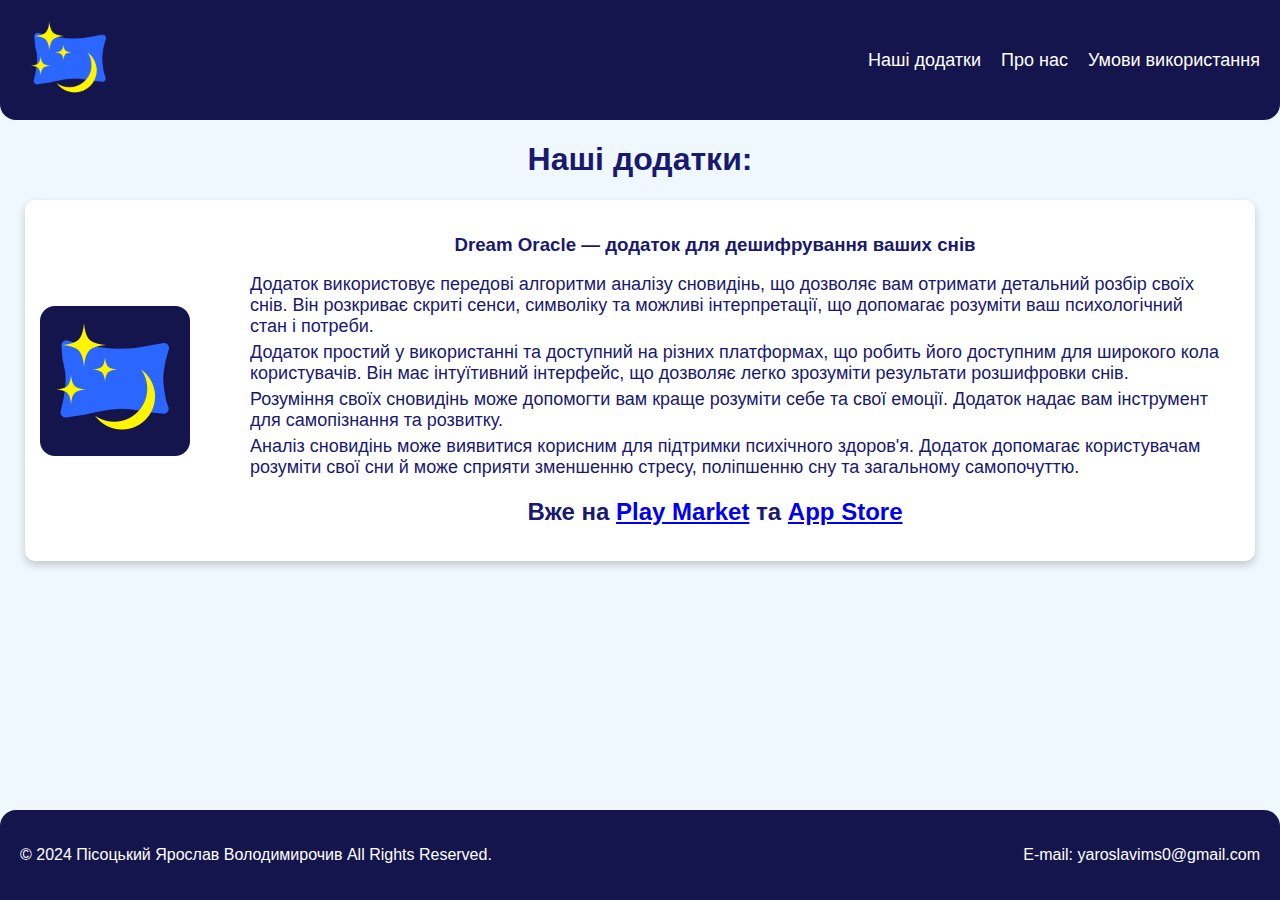
<file: index.html>
<!DOCTYPE html>
<html lang="uk">
  <head>
    <title>Dream Oracle</title>
    <link rel="stylesheet" type="text/css" href="style.css" />
    <link rel="icon" href="./assets/app_logo.png" />
    <meta
      name="facebook-domain-verification"
      content="kocvrwxkydr9ayyx5vg0ixeuf3xdaw"
    />
  </head>
  <body>
    <div class="header">
      <a href="index.html"
        ><img src="./assets/app_logo.png" alt="Logo" class="logo"
      /></a>
      <div class="management">
        <a href="index.html" class="tos-link">Наші додатки</a>
        <a href="about-us.html" class="tos-link">Про нас</a>
        <a href="terms-of-service.html" class="tos-link">Умови використання</a>
      </div>
    </div>
    <h1>Наші додатки:</h1>
    <div class="app-block">
      <img src="./assets/app_logo.png" alt="App Logo" class="app_logo" />
      <div class="app-text">
        <h3>Dream Oracle — додаток для дешифрування ваших снів</h3>
        <ul class="app_list">
          <li class="app_list_item">
            Додаток використовує передові алгоритми аналізу сновидінь, що
            дозволяє вам отримати детальний розбір своїх снів. Він розкриває
            скриті сенси, символіку та можливі інтерпретації, що допомагає
            розуміти ваш психологічний стан і потреби.
          </li>
          <li class="app_list_item">
            Додаток простий у використанні та доступний на різних платформах, що
            робить його доступним для широкого кола користувачів. Він має
            інтуїтивний інтерфейс, що дозволяє легко зрозуміти результати
            розшифровки снів.
          </li>
          <li class="app_list_item">
            Розуміння своїх сновидінь може допомогти вам краще розуміти себе та
            свої емоції. Додаток надає вам інструмент для самопізнання та
            розвитку.
          </li>
          <li class="app_list_item">
            Аналіз сновидінь може виявитися корисним для підтримки психічного
            здоров'я. Додаток допомагає користувачам розуміти свої сни й може
            сприяти зменшенню стресу, поліпшенню сну та загальному самопочуттю.
          </li>
        </ul>
        <h2>
          Вже на
          <a
            href="https://play.google.com/store/apps/details?id=com.dreamoracle"
            >Play Market</a
          >
          та
          <a href="https://apps.apple.com/us/app/dream-oracle/id6498890218"
            >App Store</a
          >
        </h2>
      </div>
    </div>

    <div class="footer">
      <p>© 2024 Пісоцький Ярослав Володимирочив All Rights Reserved.</p>
      <p>E-mail: yaroslavims0@gmail.com</p>
    </div>
  </body>
</html>
</file>
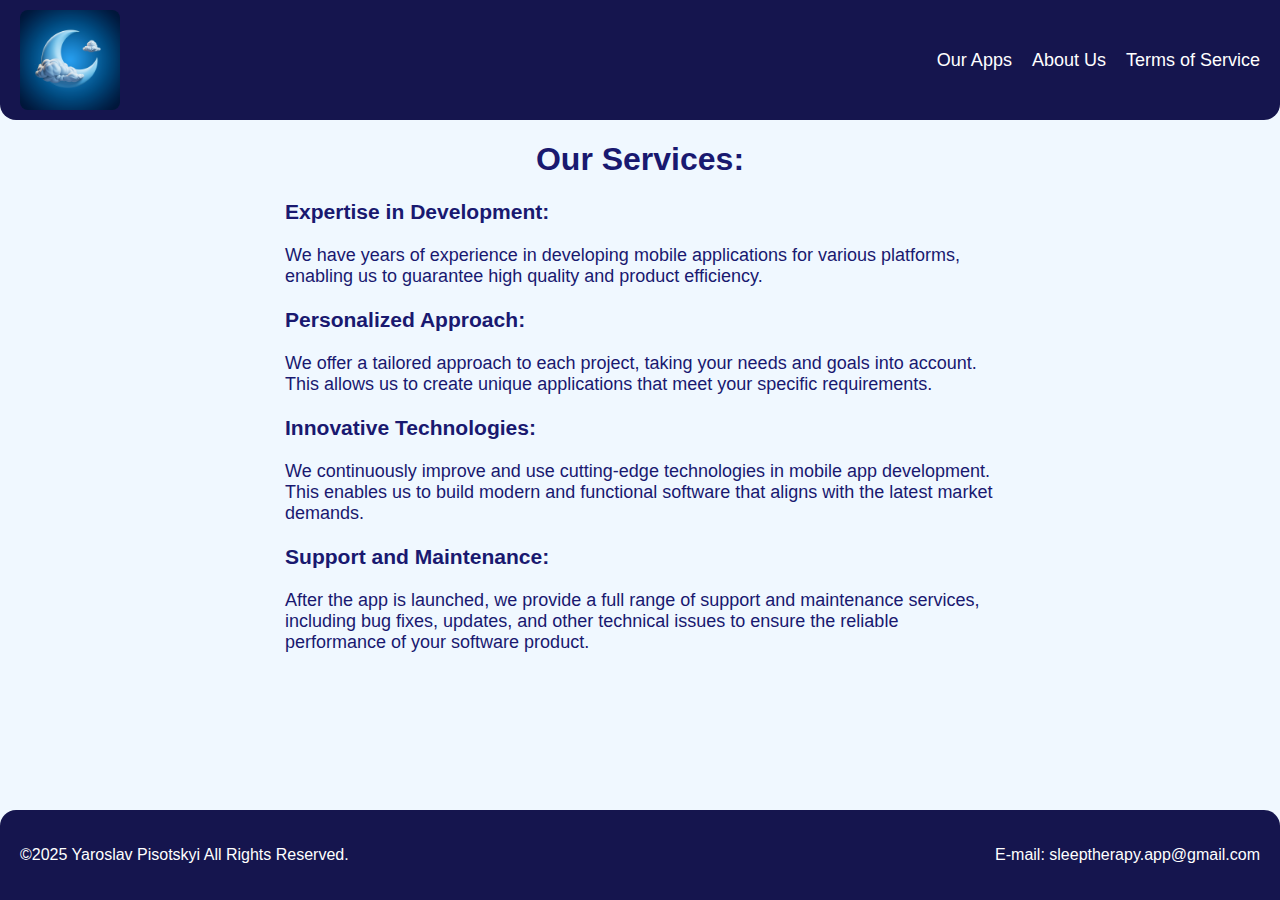
<file: about-us.html>
<!DOCTYPE html>
<html lang="uk">
  <head>
    <title>SleepTherapy</title>
    <link rel="stylesheet" type="text/css" href="style.css" />
    <link rel="icon" href="./assets/SleepTherapyLogo.png" />
  </head>
  <body>
    <div class="header">
      <a href="index.html"
        ><img src="./assets/SleepTherapyLogo.png" alt="Logo" class="logo"
      /></a>
      <div class="management">
        <a href="index.html" class="tos-link">Our Apps</a>
        <a href="about-us.html" class="tos-link">About Us</a>
        <a href="terms-of-service.html" class="tos-link">Terms of Service</a>
      </div>
    </div>

    <div class="list-block">
      <h1>Our Services:</h1>
      <ul>
        <li class="app_list_item">
          <h3>Expertise in Development:</h3>
          We have years of experience in developing mobile applications for
          various platforms, enabling us to guarantee high quality and product
          efficiency.
        </li>
        <li class="app_list_item">
          <h3>Personalized Approach:</h3>
          We offer a tailored approach to each project, taking your needs and
          goals into account. This allows us to create unique applications that
          meet your specific requirements.
        </li>
        <li class="app_list_item">
          <h3>Innovative Technologies:</h3>
          We continuously improve and use cutting-edge technologies in mobile
          app development. This enables us to build modern and functional
          software that aligns with the latest market demands.
        </li>
        <li class="app_list_item">
          <h3>Support and Maintenance:</h3>
          After the app is launched, we provide a full range of support and
          maintenance services, including bug fixes, updates, and other
          technical issues to ensure the reliable performance of your software
          product.
        </li>
      </ul>
    </div>

    <div class="footer">
      <p>©2025 Yaroslav Pisotskyi All Rights Reserved.</p>
      <p>E-mail: sleeptherapy.app@gmail.com</p>
    </div>
  </body>
</html>
</file>
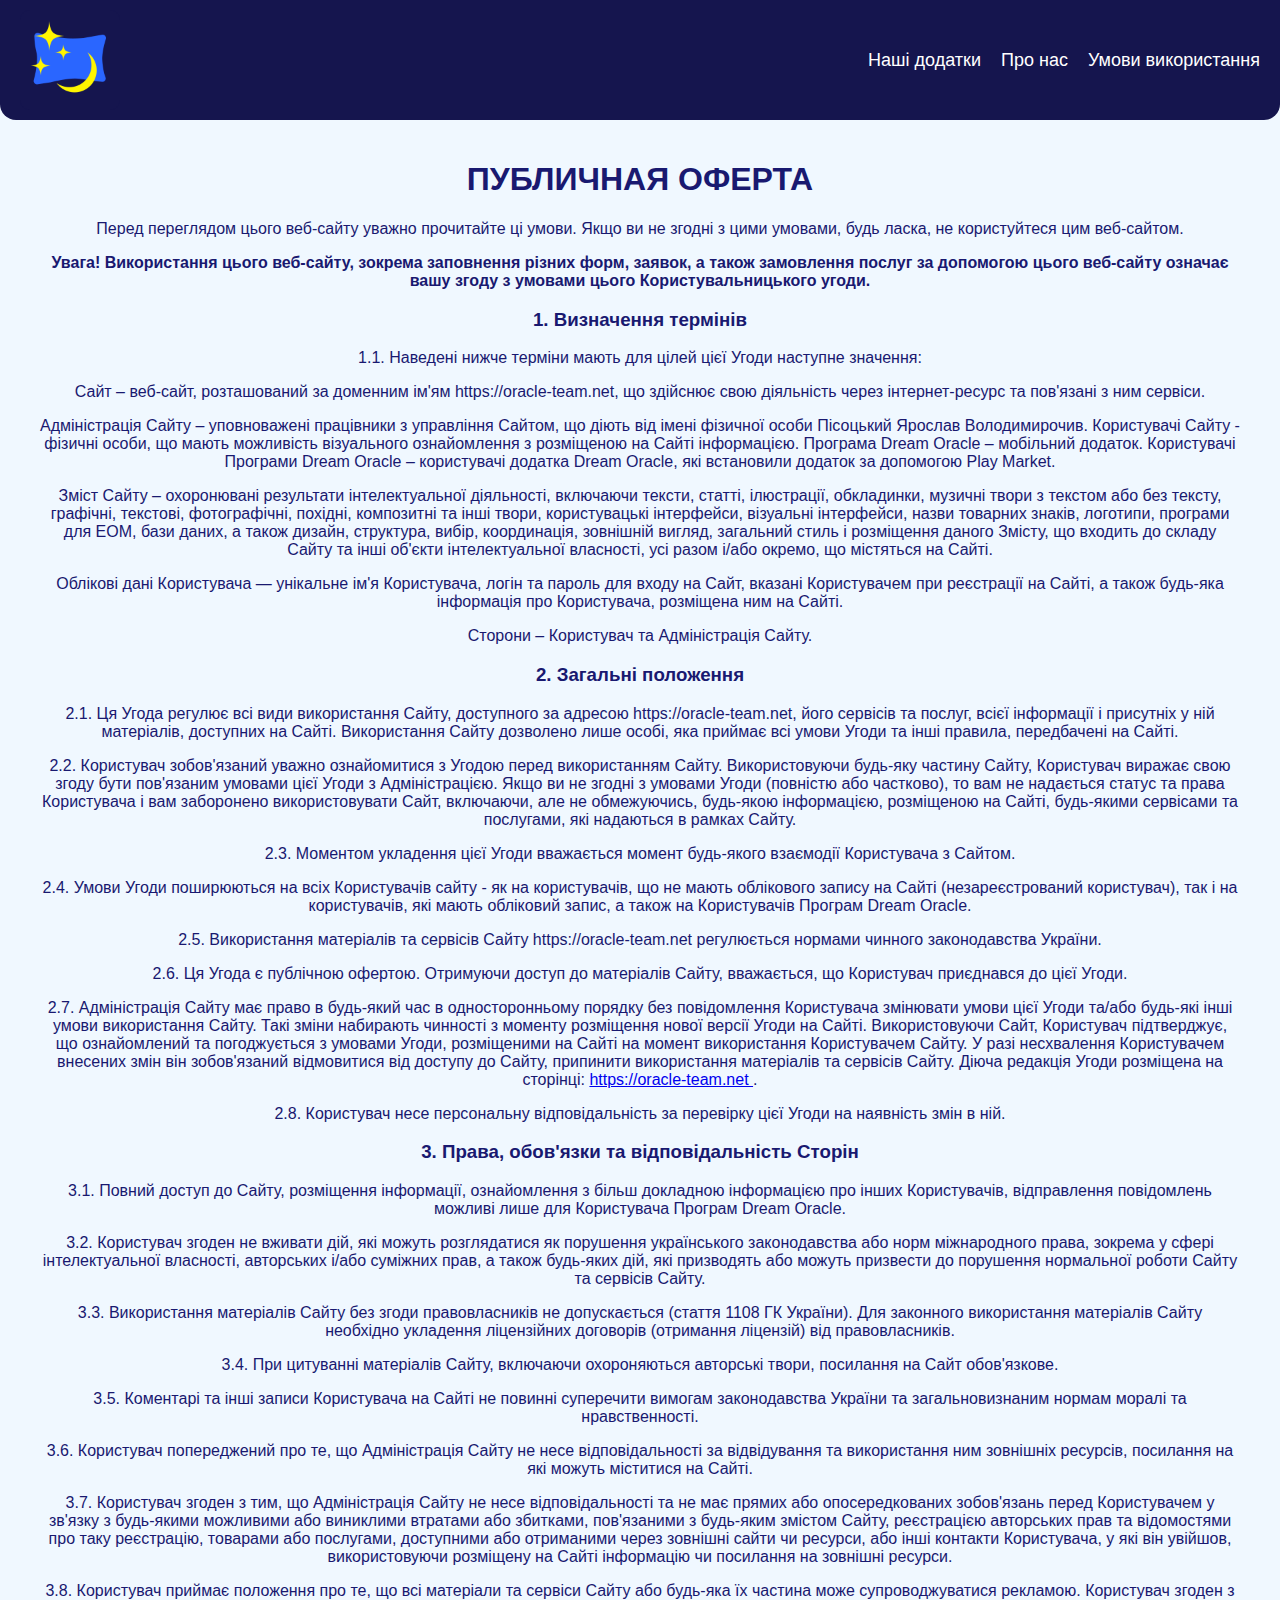
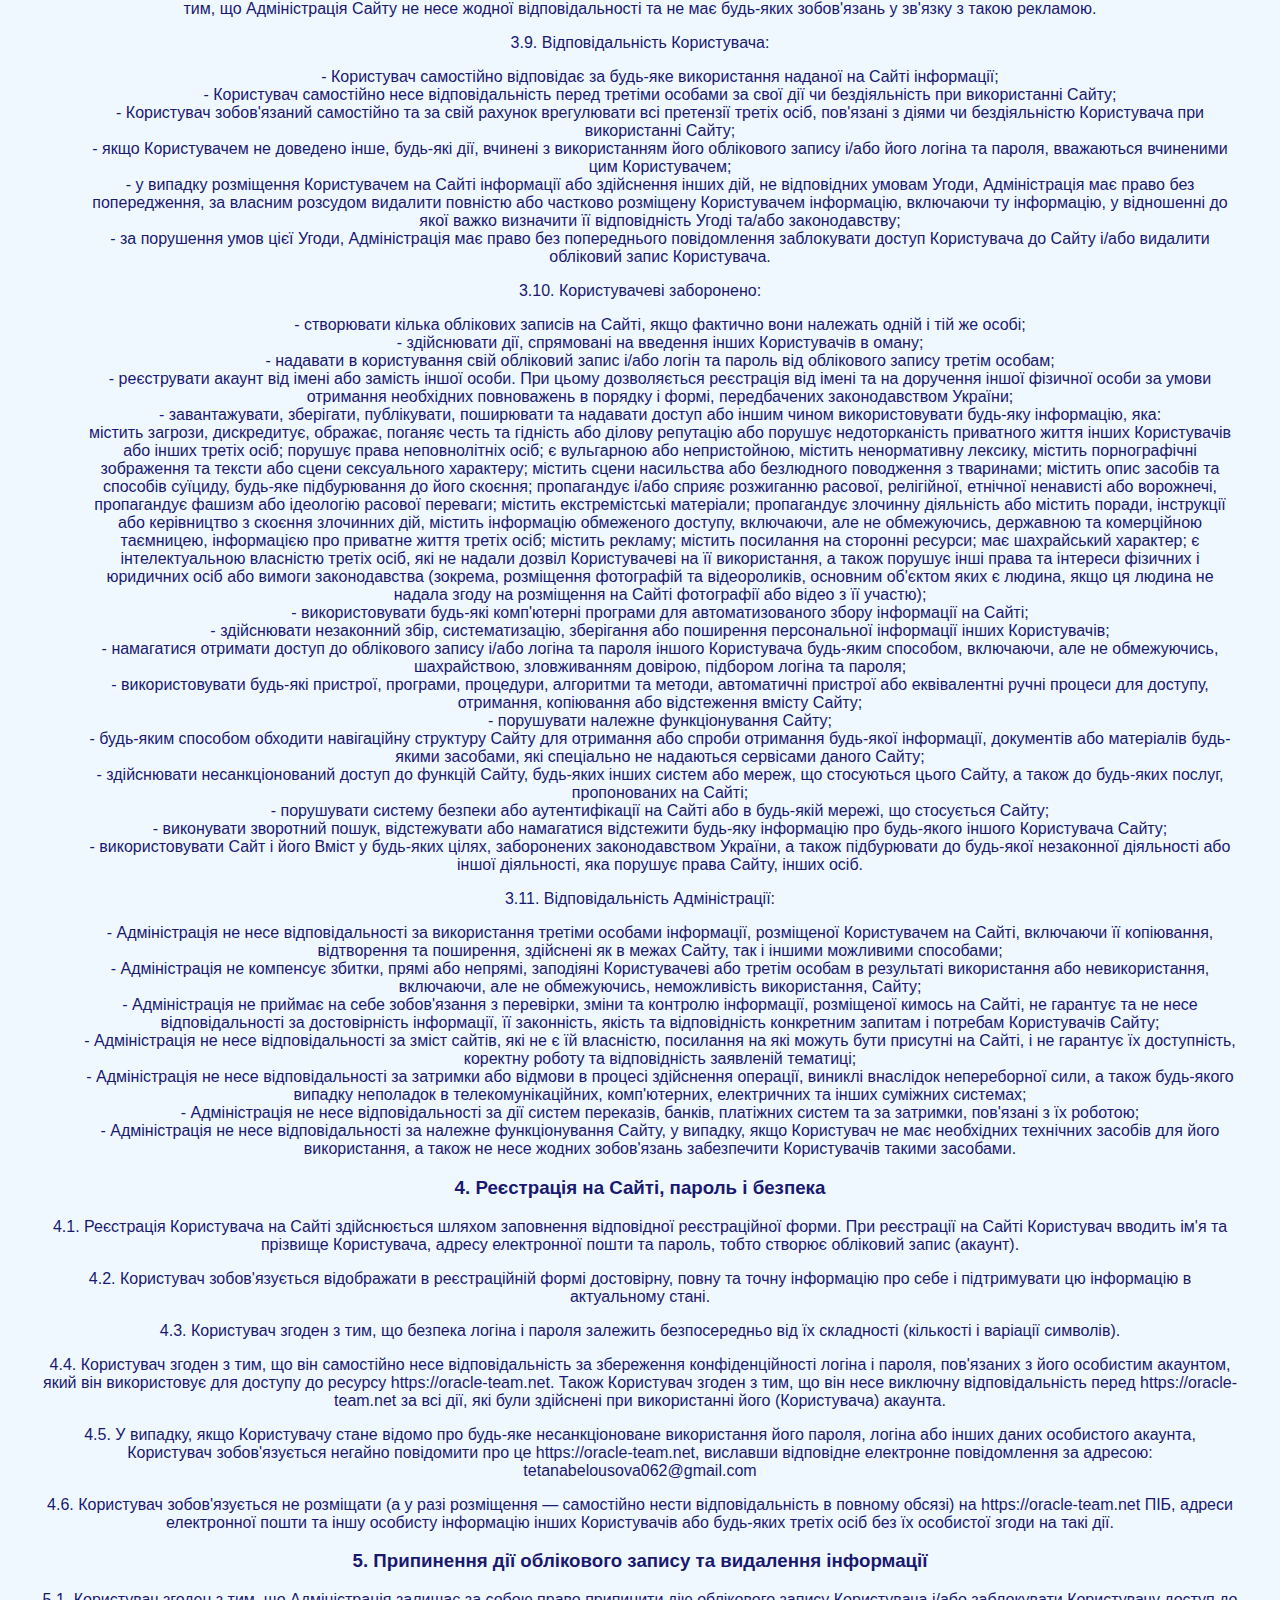
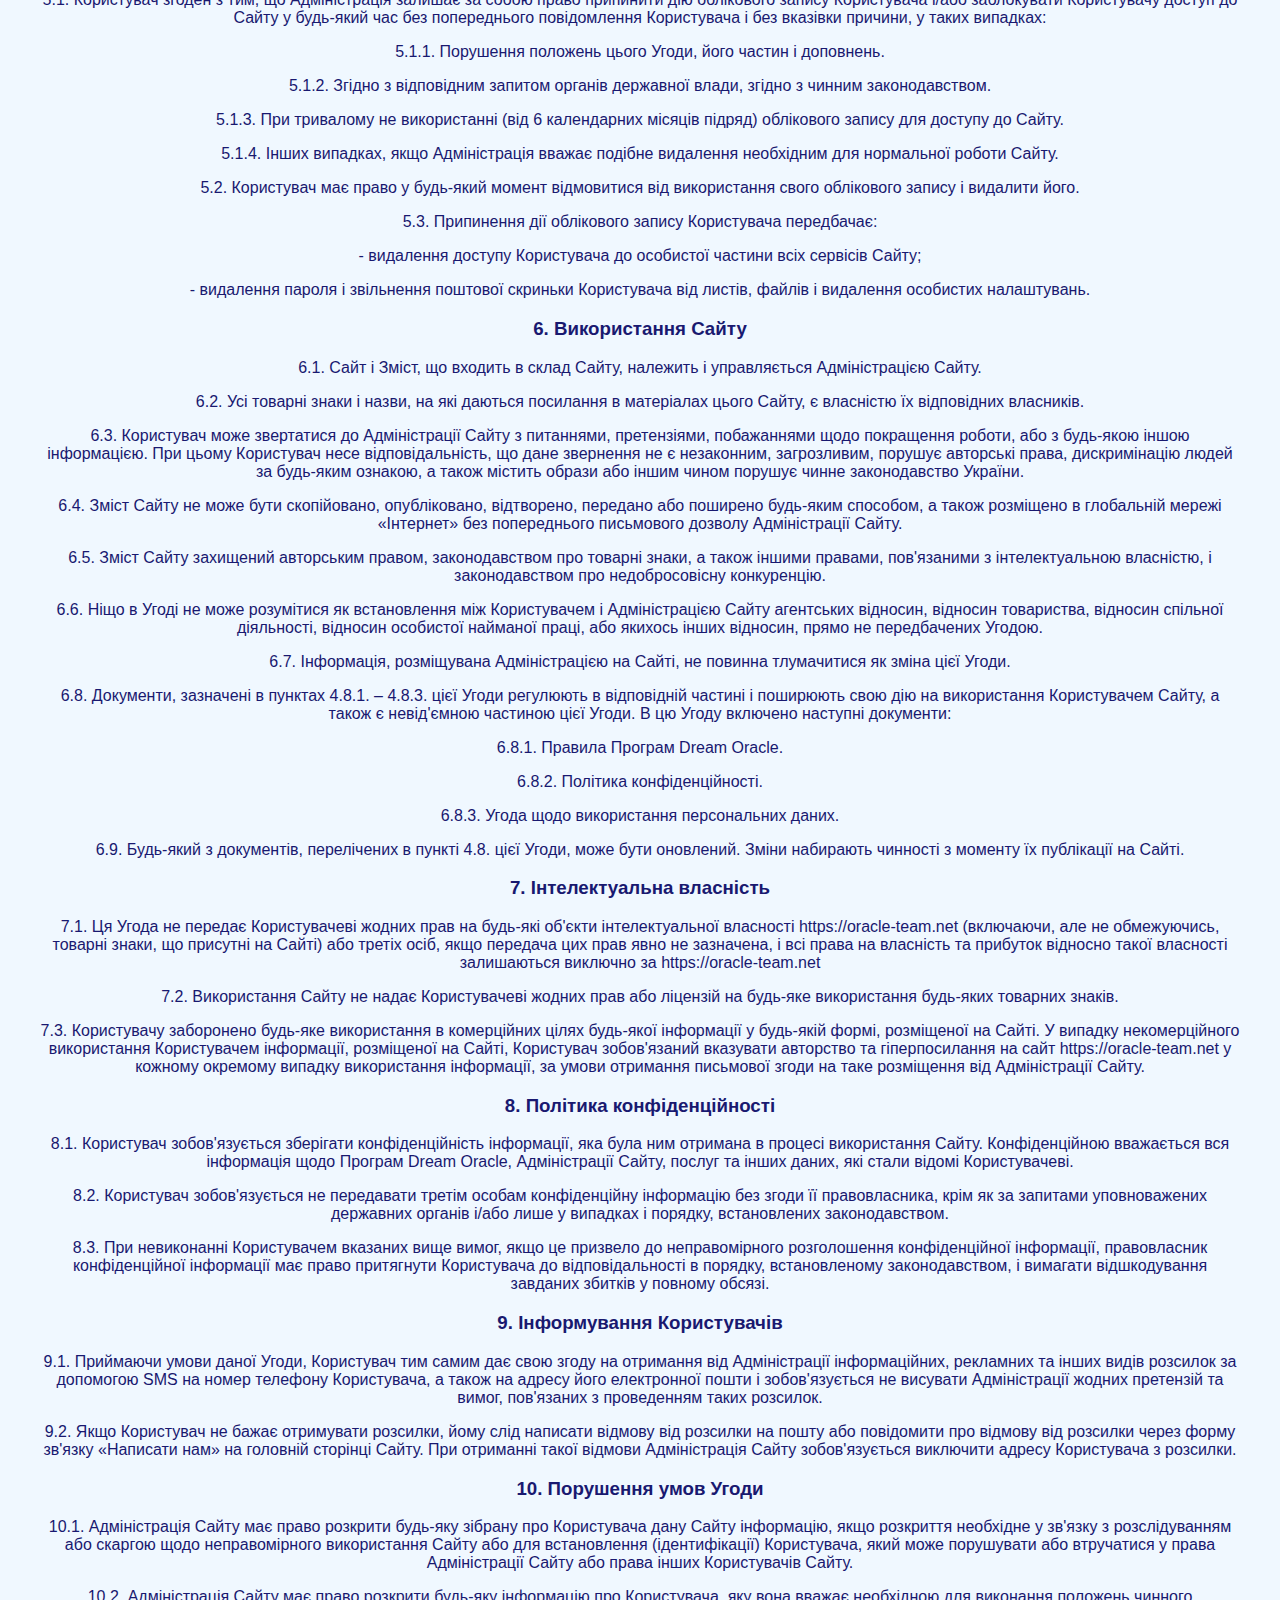
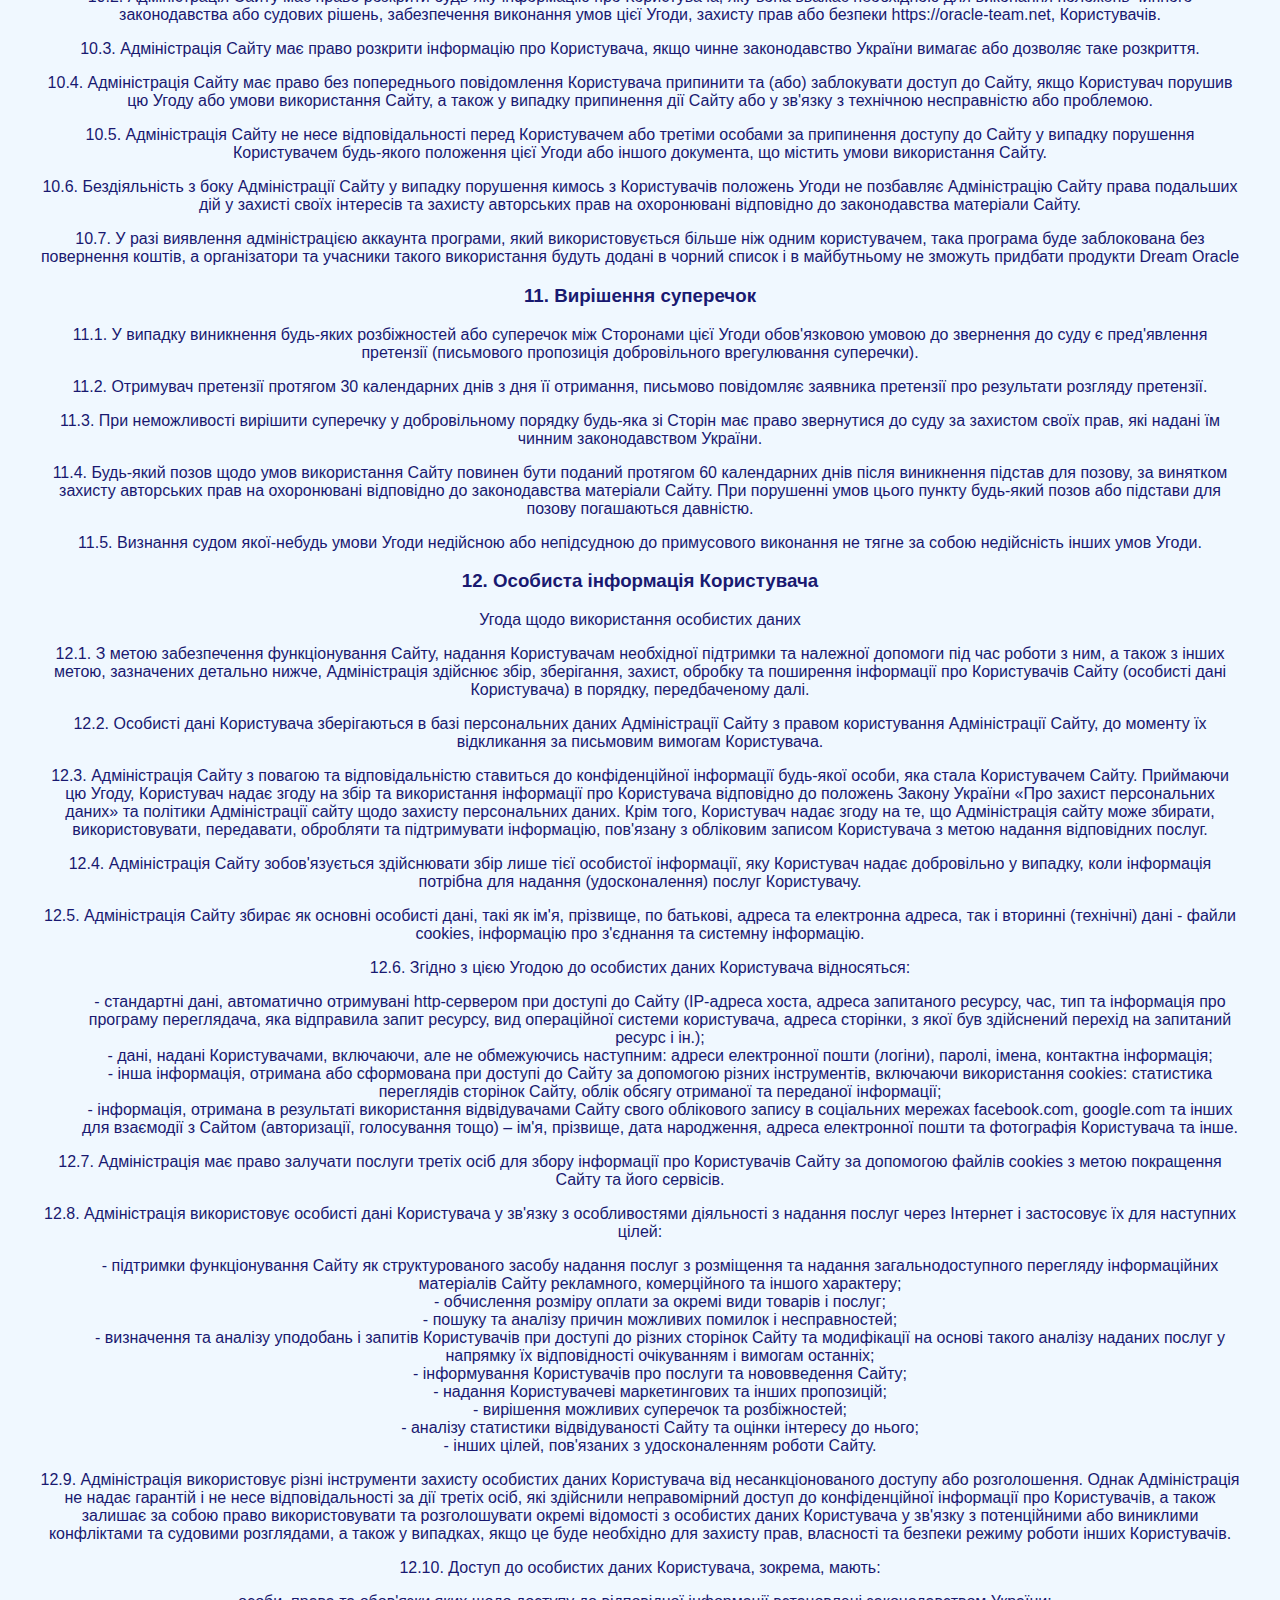
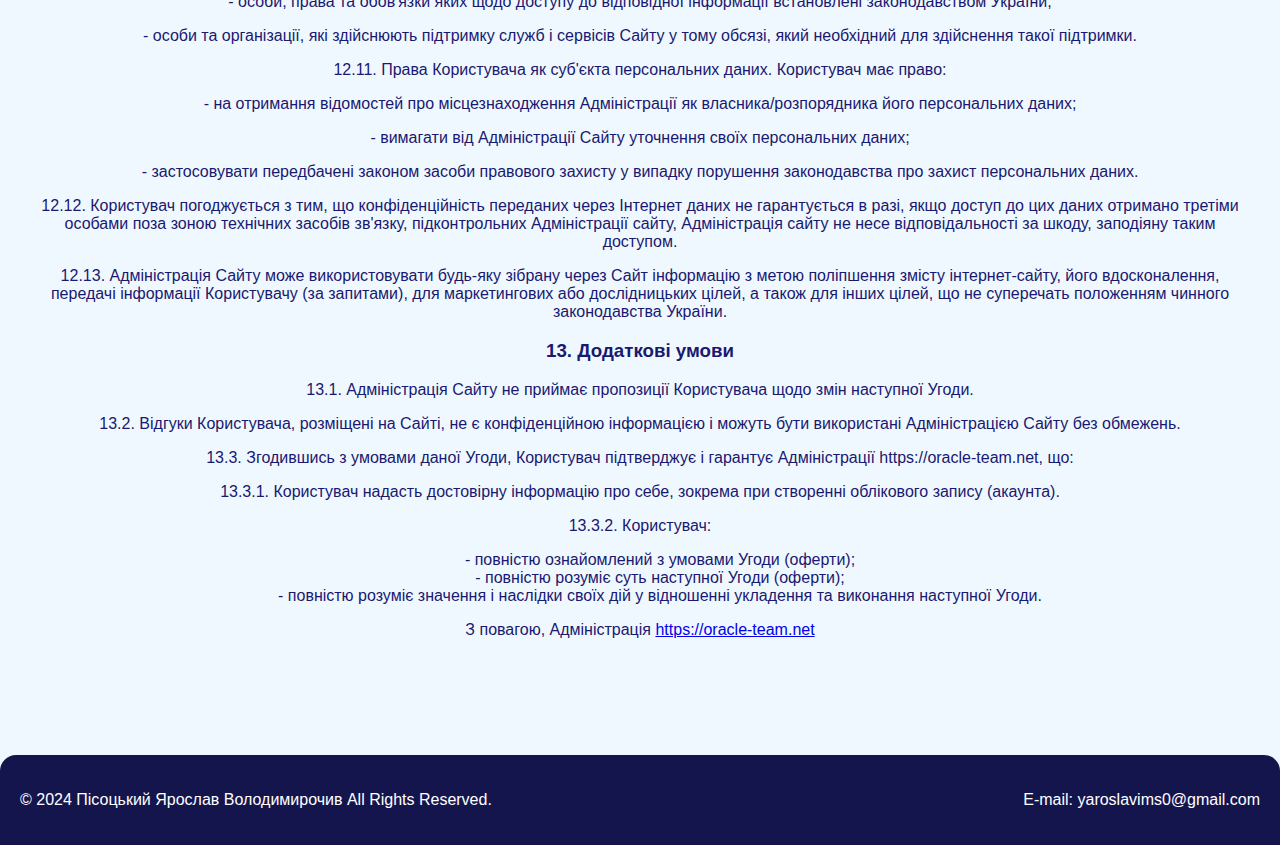
<file: terms-of-service.html>
<!DOCTYPE html>
<html>
    <head>
        <title>Dream Oracle</title>
        <link rel="stylesheet" type="text/css" href="style.css">
        <link rel="icon" href="./assets/app_logo.png">
    </head>
    <body>
    
        <div class="header">
            <a href="index.html"><img src="./assets/app_logo.png" alt="Logo" class="logo"></a>
            <div class="management">
                <a href="index.html" class="tos-link">Наші додатки</a>
                <a href="about-us.html" class="tos-link">Про нас</a>
                <a href="terms-of-service.html" class="tos-link">Умови використання</a>
            </div>
        </div>

      <div class="content">
        <div class="content_text">
         <h1 class="h1">ПУБЛИЧНАЯ ОФЕРТА</h1>
            <div class="text">
                <p>Перед переглядом цього веб-сайту уважно прочитайте ці умови. Якщо ви не згодні з цими умовами, будь ласка, не користуйтеся цим веб-сайтом.</p>
                <p><b>Увага! Використання цього веб-сайту, зокрема заповнення різних форм, заявок, а також замовлення послуг за допомогою цього веб-сайту означає вашу згоду з умовами цього Користувальницького угоди.</b></p>
                <h3>1. Визначення термінів</h3>
                <p>1.1. Наведені нижче терміни мають для цілей цієї Угоди наступне значення:</p>
                <p>Сайт – веб-сайт, розташований за доменним ім'ям https://oracle-team.net, що здійснює свою діяльність через інтернет-ресурс та пов'язані з ним сервіси.</p>
                <p>Адміністрація Сайту – уповноважені працівники з управління Сайтом, що діють від імені фізичної особи Пісоцький Ярослав Володимирочив. 
                    Користувачі Сайту - фізичні особи, що мають можливість візуального ознайомлення з розміщеною на Сайті інформацією. 
                    Програма Dream Oracle – мобільний додаток. Користувачі Програми Dream Oracle – користувачі додатка Dream Oracle, які встановили додаток за допомогою Play Market.</p>
                <p>Зміст Сайту – охоронювані результати інтелектуальної діяльності, включаючи тексти, статті, ілюстрації,
                    обкладинки, музичні твори з текстом або без тексту, графічні, текстові, фотографічні,
                    похідні, композитні та інші твори, користувацькі інтерфейси, візуальні інтерфейси, назви
                    товарних знаків, логотипи, програми для ЕОМ, бази даних, а також дизайн, структура, вибір, координація,
                    зовнішній вигляд, загальний стиль і розміщення даного Змісту, що входить до складу Сайту та інші об'єкти
                    інтелектуальної власності, усі разом і/або окремо, що містяться на Сайті.</p>
                <p>Облікові дані Користувача — унікальне ім'я Користувача, логін та пароль для входу на Сайт, вказані
                    Користувачем при реєстрації на Сайті, а також будь-яка інформація про Користувача, розміщена ним на
                    Сайті.</p>
                <p> Сторони – Користувач та Адміністрація Сайту.</p>
                
                
                <h3>2. Загальні положення</h3>
                <p>2.1. Ця Угода регулює всі види використання Сайту, доступного за адресою
                    https://oracle-team.net, його сервісів та послуг, всієї інформації і присутніх у ній матеріалів, доступних
                    на Сайті. Використання Сайту дозволено лише особі, яка приймає всі умови Угоди та інші правила,
                    передбачені на Сайті.</p>
                <p>2.2. Користувач зобов'язаний уважно ознайомитися з Угодою перед використанням Сайту. Використовуючи будь-яку
                    частину Сайту, Користувач виражає свою згоду бути пов'язаним умовами цієї Угоди з
                    Адміністрацією. Якщо ви не згодні з умовами Угоди (повністю або частково), то вам не
                    надається статус та права Користувача і вам заборонено використовувати Сайт, включаючи, але не
                    обмежуючись, будь-якою інформацією, розміщеною на Сайті, будь-якими сервісами та послугами, які надаються
                    в рамках Сайту.</p>
                
                <p>2.3. Моментом укладення цієї Угоди вважається момент будь-якого взаємодії Користувача з
                    Сайтом.</p>
                
                <p>2.4. Умови Угоди поширюються на всіх Користувачів сайту - як на користувачів, що не мають
                    облікового запису на Сайті (незареєстрований користувач), так і на користувачів, які мають обліковий запис,
                    а також на Користувачів Програм Dream Oracle.</p>
                
                <p>2.5. Використання матеріалів та сервісів Сайту https://oracle-team.net регулюється нормами чинного
                    законодавства України.</p>
                
                <p>2.6. Ця Угода є публічною офертою. Отримуючи доступ до матеріалів Сайту, вважається, що
                    Користувач приєднався до цієї Угоди.</p>
                
                <p>2.7. Адміністрація Сайту має право в будь-який час в односторонньому порядку без повідомлення Користувача змінювати
                    умови цієї Угоди та/або будь-які інші умови використання Сайту. Такі зміни набирають чинності з моменту розміщення нової версії Угоди на Сайті. Використовуючи Сайт,
                    Користувач підтверджує, що ознайомлений та погоджується з умовами Угоди, розміщеними на Сайті на момент
                    використання Користувачем Сайту. У разі несхвалення Користувачем внесених змін він зобов'язаний відмовитися
                    від доступу до Сайту, припинити використання матеріалів та сервісів Сайту. Діюча редакція Угоди
                    розміщена на сторінці: <a href="https://oracle-team.net">https://oracle-team.net </a>.</p>
                
                <p>2.8. Користувач несе персональну відповідальність за перевірку цієї Угоди на наявність змін в
                    ній.</p>                
        
                    <h3>3. Права, обов'язки та відповідальність Сторін</h3>
                    <p>3.1. Повний доступ до Сайту, розміщення інформації, ознайомлення з більш докладною інформацією про інших
                       Користувачів, відправлення повідомлень можливі лише для Користувача Програм Dream Oracle.</p>
                    
                    <p>3.2. Користувач згоден не вживати дій, які можуть розглядатися як порушення
                       українського законодавства або норм міжнародного права, зокрема у сфері інтелектуальної
                       власності, авторських і/або суміжних прав, а також будь-яких дій, які призводять або можуть призвести до
                       порушення нормальної роботи Сайту та сервісів Сайту.</p>
                    
                    <p>3.3. Використання матеріалів Сайту без згоди правовласників не допускається (стаття 1108 ГК України).
                       Для законного використання матеріалів Сайту необхідно укладення ліцензійних договорів (отримання
                       ліцензій) від правовласників.</p>
                    
                    <p>3.4. При цитуванні матеріалів Сайту, включаючи охороняються авторські твори, посилання на Сайт
                       обов'язкове.</p>
                    
                    <p>3.5. Коментарі та інші записи Користувача на Сайті не повинні суперечити вимогам
                       законодавства України та загальновизнаним нормам моралі та нравственності.</p>
                    
                    <p> 3.6. Користувач попереджений про те, що Адміністрація Сайту не несе відповідальності за відвідування та
                       використання ним зовнішніх ресурсів, посилання на які можуть міститися на Сайті.</p>
                    
                    <p> 3.7. Користувач згоден з тим, що Адміністрація Сайту не несе відповідальності та не має прямих або
                       опосередкованих зобов'язань перед Користувачем у зв'язку з будь-якими можливими або виниклими втратами або збитками,
                       пов'язаними з будь-яким змістом Сайту, реєстрацією авторських прав та відомостями про таку реєстрацію, товарами
                       або послугами, доступними або отриманими через зовнішні сайти чи ресурси, або інші контакти Користувача,
                       у які він увійшов, використовуючи розміщену на Сайті інформацію чи посилання на зовнішні ресурси.</p>
                    
                    <p>3.8. Користувач приймає положення про те, що всі матеріали та сервіси Сайту або будь-яка їх частина може
                       супроводжуватися рекламою. Користувач згоден з тим, що Адміністрація Сайту не несе жодної
                       відповідальності та не має будь-яких зобов'язань у зв'язку з такою рекламою.</p>
                    
                    <p>3.9. Відповідальність Користувача:</p>
                    <ul>
                       <li> - Користувач самостійно відповідає за будь-яке використання наданої на Сайті інформації;</li>
                    
                       <li> - Користувач самостійно несе відповідальність перед третіми особами за свої дії чи
                          бездіяльність при використанні Сайту;
                       </li>
                       <li>- Користувач зобов'язаний самостійно та за свій рахунок врегулювати всі претензії третіх осіб,
                          пов'язані з діями чи бездіяльністю Користувача при використанні Сайту;
                       </li>
                    
                       <li>- якщо Користувачем не доведено інше, будь-які дії, вчинені з використанням його облікового
                          запису і/або його логіна та пароля, вважаються вчиненими цим Користувачем;
                       </li>
                    
                       <li> - у випадку розміщення Користувачем на Сайті інформації або здійснення інших дій, не
                          відповідних умовам Угоди, Адміністрація має право без попередження, за власним
                          розсудом видалити повністю або частково розміщену Користувачем інформацію, включаючи ту інформацію, у
                          відношенні до якої важко визначити її відповідність Угоді та/або законодавству;
                       </li>
                    
                       <li> - за порушення умов цієї Угоди, Адміністрація має право без попереднього
                          повідомлення заблокувати доступ Користувача до Сайту і/або видалити обліковий запис Користувача.
                       </li>
                    </ul>
                    
                    <p>3.10. Користувачеві заборонено:</p>
                    <ul>
                        <li>- створювати кілька облікових записів на Сайті, якщо фактично вони належать одній і тій же особі;</li>
                    
                        <li>- здійснювати дії, спрямовані на введення інших Користувачів в оману;</li>
                    
                        <li>- надавати в користування свій обліковий запис і/або логін та пароль від облікового запису третім
                            особам;
                        </li>
                    
                        <li>- реєструвати акаунт від імені або замість іншої особи. При цьому дозволяється реєстрація від імені та на
                            доручення іншої фізичної особи за умови отримання необхідних повноважень в порядку і формі,
                            передбачених законодавством України;
                        </li>
                    
                        <li>- завантажувати, зберігати, публікувати, поширювати та надавати доступ або іншим чином використовувати будь-яку
                            інформацію, яка:
                        </li><li>містить загрози, дискредитує, ображає, поганяє честь та гідність або
                            ділову репутацію або порушує недоторканість приватного життя інших Користувачів або інших третіх осіб;
                            порушує права неповнолітніх осіб;
                            є вульгарною або непристойною, містить ненормативну лексику, містить порнографічні
                            зображення та тексти або сцени сексуального характеру;
                            містить сцени насильства або безлюдного поводження з тваринами;
                            містить опис засобів та способів суїциду, будь-яке підбурювання до його скоєння;
                            пропагандує і/або сприяє розжиганню расової, релігійної, етнічної ненависті або ворожнечі,
                            пропагандує фашизм або ідеологію расової переваги;
                            містить екстремістські матеріали;
                            пропагандує злочинну діяльність або містить поради, інструкції або керівництво з скоєння
                            злочинних дій,
                            містить інформацію обмеженого доступу, включаючи, але не обмежуючись, державною та комерційною
                            таємницею, інформацією про приватне життя третіх осіб;
                            містить рекламу;
                            містить посилання на сторонні ресурси;
                            має шахрайський характер;
                            є інтелектуальною власністю третіх осіб, які не надали дозвіл Користувачеві на її
                            використання, а також порушує інші права та інтереси фізичних і юридичних осіб або вимоги
                            законодавства (зокрема, розміщення фотографій та відеороликів, основним об'єктом яких є
                            людина, якщо ця людина не надала згоду на розміщення на Сайті фотографії або відео з її
                            участю);
                        </li>
                        <li> - використовувати будь-які комп'ютерні програми для автоматизованого збору інформації на Сайті;</li>
                    
                        <li> - здійснювати незаконний збір, систематизацію, зберігання або поширення персональної інформації
                            інших Користувачів;
                        </li>
                    
                        <li> - намагатися отримати доступ до облікового запису і/або логіна та пароля іншого Користувача будь-яким
                            способом, включаючи, але не обмежуючись, шахрайствою, зловживанням довірою, підбором
                            логіна та пароля;
                        </li>
                    
                        <li> - використовувати будь-які пристрої, програми, процедури, алгоритми та методи, автоматичні
                            пристрої або еквівалентні ручні процеси для доступу, отримання, копіювання або відстеження
                            вмісту Сайту;
                        </li>
                    
                        <li>- порушувати належне функціонування Сайту;</li>
                    
                        <li>- будь-яким способом обходити навігаційну структуру Сайту для отримання або спроби отримання будь-якої
                            інформації, документів або матеріалів будь-якими засобами, які спеціально не надаються сервісами
                            даного Сайту;
                        </li>
                    
                        <li>- здійснювати несанкціонований доступ до функцій Сайту, будь-яких інших систем або мереж, що
                            стосуються цього Сайту, а також до будь-яких послуг, пропонованих на Сайті;
                        </li>
                        <li> - порушувати систему безпеки або аутентифікації на Сайті або в будь-якій мережі, що стосується Сайту;</li>
                        <li> - виконувати зворотний пошук, відстежувати або намагатися відстежити будь-яку інформацію про будь-якого
                            іншого Користувача Сайту;
                        </li>
                        <li> - використовувати Сайт і його Вміст у будь-яких цілях, заборонених законодавством України, а також
                            підбурювати до будь-якої незаконної діяльності або іншої діяльності, яка порушує права Сайту, інших осіб.
                        </li>
                    </ul>
                    <p>3.11. Відповідальність Адміністрації:</p>
                    <ul>
                        <li>- Адміністрація не несе відповідальності за використання третіми особами інформації, розміщеної
                            Користувачем на Сайті, включаючи її копіювання, відтворення та поширення, здійснені як в межах
                            Сайту, так і іншими можливими способами;
                        </li>
                    
                        <li>- Адміністрація не компенсує збитки, прямі або непрямі, заподіяні Користувачеві або третім особам в
                            результаті використання або невикористання, включаючи, але не обмежуючись, неможливість використання, Сайту;
                        </li>
                    
                        <li> - Адміністрація не приймає на себе зобов'язання з перевірки, зміни та контролю інформації,
                            розміщеної кимось на Сайті, не гарантує та не несе відповідальності за достовірність
                            інформації, її законність, якість та відповідність конкретним запитам і потребам Користувачів Сайту;
                        </li>
                    
                        <li>- Адміністрація не несе відповідальності за зміст сайтів, які не є їй власністю, посилання на які
                            можуть бути присутні на Сайті, і не гарантує їх доступність, коректну роботу та відповідність
                            заявленій тематиці;
                        </li>
                    
                        <li> - Адміністрація не несе відповідальності за затримки або відмови в процесі здійснення операції,
                            виниклі внаслідок непереборної сили, а також будь-якого випадку неполадок в телекомунікаційних,
                            комп'ютерних, електричних та інших суміжних системах;
                        </li>
                    
                        <li>- Адміністрація не несе відповідальності за дії систем переказів, банків, платіжних систем та за
                            затримки, пов'язані з їх роботою;
                        </li>
                    
                        <li> - Адміністрація не несе відповідальності за належне функціонування Сайту, у випадку, якщо
                            Користувач не має необхідних технічних засобів для його використання, а також не несе жодних
                            зобов'язань забезпечити Користувачів такими засобами.
                        </li>
                    </ul>
                    
                    <h3>4. Реєстрація на Сайті, пароль і безпека</h3>
                    <p>4.1. Реєстрація Користувача на Сайті здійснюється шляхом заповнення відповідної реєстраційної форми.
                        При реєстрації на Сайті Користувач вводить ім'я та прізвище Користувача, адресу електронної пошти та пароль,
                        тобто створює обліковий запис (акаунт).</p>
                    <p>4.2. Користувач зобов'язується відображати в реєстраційній формі достовірну, повну та точну інформацію про себе і
                        підтримувати цю інформацію в актуальному стані.</p>
                    <p>4.3. Користувач згоден з тим, що безпека логіна і пароля залежить безпосередньо від їх складності
                        (кількості і варіації символів).</p>
                    <p>4.4. Користувач згоден з тим, що він самостійно несе відповідальність за збереження
                        конфіденційності логіна і пароля, пов'язаних з його особистим акаунтом, який він використовує для доступу до ресурсу
                        https://oracle-team.net. Також Користувач згоден з тим, що він несе виключну відповідальність
                        перед https://oracle-team.net за всі дії, які були здійснені при використанні його (Користувача) акаунта.</p>
                    <p>4.5. У випадку, якщо Користувачу стане відомо про будь-яке несанкціоноване використання його пароля, логіна
                        або інших даних особистого акаунта, Користувач зобов'язується негайно повідомити про це
                        https://oracle-team.net, виславши відповідне електронне повідомлення за адресою:
                        tetanabelousova062@gmail.com</p>
                    <p>4.6. Користувач зобов'язується не розміщати (а у разі розміщення — самостійно нести відповідальність в
                        повному обсязі) на https://oracle-team.net ПІБ, адреси електронної пошти та іншу особисту інформацію інших
                        Користувачів або будь-яких третіх осіб без їх особистої згоди на такі дії.</p>
                    <h3>5. Припинення дії облікового запису та видалення інформації</h3>
                    <p>5.1. Користувач згоден з тим, що Адміністрація залишає за собою право припинити дію облікового
                        запису Користувача і/або заблокувати Користувачу доступ до Сайту у будь-який час без попереднього
                        повідомлення Користувача і без вказівки причини, у таких випадках:</p>
                    
                    <p>5.1.1. Порушення положень цього Угоди, його частин і доповнень.</p>
                    
                    <p>5.1.2. Згідно з відповідним запитом органів державної влади, згідно з чинним
                        законодавством.</p>
                    
                    <p>5.1.3. При тривалому не використанні (від 6 календарних місяців підряд) облікового запису для доступу до
                        Сайту.</p>
                    <p>5.1.4. Інших випадках, якщо Адміністрація вважає подібне видалення необхідним для нормальної роботи Сайту.</p>
                    <p>5.2. Користувач має право у будь-який момент відмовитися від використання свого облікового запису і
                        видалити його.</p>
                    <p>5.3. Припинення дії облікового запису Користувача передбачає:</p>
                    <p>- видалення доступу Користувача до особистої частини всіх сервісів Сайту;</p>
                    <p>- видалення пароля і звільнення поштової скриньки Користувача від листів, файлів і видалення особистих
                        налаштувань.</p>
                    <h3>6. Використання Сайту</h3>
                    <p>6.1. Сайт і Зміст, що входить в склад Сайту, належить і управляється Адміністрацією Сайту.</p>
                    <p>6.2. Усі товарні знаки і назви, на які даються посилання в матеріалах цього Сайту, є
                        власністю їх відповідних власників.</p>
                    <p>6.3. Користувач може звертатися до Адміністрації Сайту з питаннями, претензіями, побажаннями щодо покращення
                        роботи, або з будь-якою іншою інформацією. При цьому Користувач несе відповідальність, що дане
                        звернення не є незаконним, загрозливим, порушує авторські права, дискримінацію людей за будь-яким
                        ознакою, а також містить образи або іншим чином порушує чинне законодавство України.</p>
                    <p>6.4. Зміст Сайту не може бути скопійовано, опубліковано, відтворено, передано або поширено
                        будь-яким способом, а також розміщено в глобальній мережі «Інтернет» без попереднього письмового
                        дозволу Адміністрації Сайту.</p>
                    <p>6.5. Зміст Сайту захищений авторським правом, законодавством про товарні знаки, а також іншими
                        правами, пов'язаними з інтелектуальною власністю, і законодавством про недобросовісну
                        конкуренцію.</p>
                    <p>6.6. Ніщо в Угоді не може розумітися як встановлення між Користувачем і Адміністрацією Сайту
                        агентських відносин, відносин товариства, відносин спільної діяльності, відносин особистої найманої
                        праці, або якихось інших відносин, прямо не передбачених Угодою.</p>
                    <p>6.7. Інформація, розміщувана Адміністрацією на Сайті, не повинна тлумачитися як зміна цієї
                        Угоди.</p>
                    <p>6.8. Документи, зазначені в пунктах 4.8.1. – 4.8.3. цієї Угоди регулюють в відповідній частині
                        і поширюють свою дію на використання Користувачем Сайту, а також є невід'ємною частиною цієї Угоди. В цю
                        Угоду включено наступні документи:</p>
                    <p>6.8.1. Правила Програм Dream Oracle.</p>
                    <p>6.8.2. Політика конфіденційності.</p>
                    <p>6.8.3. Угода щодо використання персональних даних.</p>
                    <p>6.9. Будь-який з документів, перелічених в пункті 4.8. цієї Угоди, може бути оновлений.
                        Зміни набирають чинності з моменту їх публікації на Сайті.</p>
                    
                        <h3>7. Інтелектуальна власність</h3>
                        <p>7.1. Ця Угода не передає Користувачеві жодних прав на будь-які об'єкти інтелектуальної власності https://oracle-team.net (включаючи, але не обмежуючись, товарні знаки, що присутні на Сайті) або третіх осіб, якщо передача цих прав явно не зазначена, і всі права на власність та прибуток відносно такої власності залишаються виключно за https://oracle-team.net</p>
                        
                        <p>7.2. Використання Сайту не надає Користувачеві жодних прав або ліцензій на будь-яке використання будь-яких товарних знаків.</p>
                        
                        <p>7.3. Користувачу заборонено будь-яке використання в комерційних цілях будь-якої інформації у будь-якій формі, розміщеної на Сайті. У випадку некомерційного використання Користувачем інформації, розміщеної на Сайті, Користувач зобов'язаний вказувати авторство та гіперпосилання на сайт https://oracle-team.net у кожному окремому випадку використання інформації, за умови отримання письмової згоди на таке розміщення від Адміністрації Сайту.</p>
                        
                        <h3>8. Політика конфіденційності</h3>
                        <p>8.1. Користувач зобов'язується зберігати конфіденційність інформації, яка була ним отримана в процесі використання Сайту. Конфіденційною вважається вся інформація щодо Програм Dream Oracle, Адміністрації Сайту, послуг та інших даних, які стали відомі Користувачеві.</p>
                        
                        <p>8.2. Користувач зобов'язується не передавати третім особам конфіденційну інформацію без згоди її правовласника, крім як за запитами уповноважених державних органів і/або лише у випадках і порядку, встановлених законодавством.</p>
                        
                        <p>8.3. При невиконанні Користувачем вказаних вище вимог, якщо це призвело до неправомірного розголошення конфіденційної інформації, правовласник конфіденційної інформації має право притягнути Користувача до відповідальності в порядку, встановленому законодавством, і вимагати відшкодування завданих збитків у повному обсязі.</p>
                        
                        <h3>9. Інформування Користувачів</h3>
                        <p>9.1. Приймаючи умови даної Угоди, Користувач тим самим дає свою згоду на отримання від Адміністрації інформаційних, рекламних та інших видів розсилок за допомогою SMS на номер телефону Користувача, а також на адресу його електронної пошти і зобов'язується не висувати Адміністрації жодних претензій та вимог, пов'язаних з проведенням таких розсилок.</p>
                        
                        <p>9.2. Якщо Користувач не бажає отримувати розсилки, йому слід написати відмову від розсилки на пошту або повідомити про відмову від розсилки через форму зв'язку «Написати нам» на головній сторінці Сайту. При отриманні такої відмови Адміністрація Сайту зобов'язується виключити адресу Користувача з розсилки.</p>
                        
                        <h3>10. Порушення умов Угоди</h3>
                        <p>10.1. Адміністрація Сайту має право розкрити будь-яку зібрану про Користувача дану Сайту інформацію, якщо розкриття необхідне у зв'язку з розслідуванням або скаргою щодо неправомірного використання Сайту або для встановлення (ідентифікації) Користувача, який може порушувати або втручатися у права Адміністрації Сайту або права інших Користувачів Сайту.</p>
                        
                        <p>10.2. Адміністрація Сайту має право розкрити будь-яку інформацію про Користувача, яку вона вважає необхідною для виконання положень чинного законодавства або судових рішень, забезпечення виконання умов цієї Угоди, захисту прав або безпеки https://oracle-team.net, Користувачів.</p>
                        
                        <p>10.3. Адміністрація Сайту має право розкрити інформацію про Користувача, якщо чинне законодавство України вимагає або дозволяє таке розкриття.</p>
                        
                        <p>10.4. Адміністрація Сайту має право без попереднього повідомлення Користувача припинити та (або) заблокувати доступ до Сайту, якщо Користувач порушив цю Угоду або умови використання Сайту, а також у випадку припинення дії Сайту або у зв'язку з технічною несправністю або проблемою.</p>
                        
                        <p>10.5. Адміністрація Сайту не несе відповідальності перед Користувачем або третіми особами за припинення доступу до Сайту у випадку порушення Користувачем будь-якого положення цієї Угоди або іншого документа, що містить умови використання Сайту.</p>
                        
                        <p>10.6. Бездіяльність з боку Адміністрації Сайту у випадку порушення кимось з Користувачів положень Угоди не позбавляє Адміністрацію Сайту права подальших дій у захисті своїх інтересів та захисту авторських прав на охоронювані відповідно до законодавства матеріали Сайту.</p>
                        
                        <p>10.7. У разі виявлення адміністрацією аккаунта програми, який використовується більше ніж одним користувачем, така програма буде заблокована без повернення коштів, а організатори та учасники такого використання будуть додані в чорний список і в майбутньому не зможуть придбати продукти Dream Oracle</p>
                        
                        <h3>11. Вирішення суперечок</h3>
                        <p>11.1. У випадку виникнення будь-яких розбіжностей або суперечок між Сторонами цієї Угоди обов'язковою умовою до звернення до суду є пред'явлення претензії (письмового пропозиція добровільного врегулювання суперечки).</p>
                        
                        <p>11.2. Отримувач претензії протягом 30 календарних днів з дня її отримання, письмово повідомляє заявника претензії про результати розгляду претензії.</p>
                        
                        <p>11.3. При неможливості вирішити суперечку у добровільному порядку будь-яка зі Сторін має право звернутися до суду за захистом своїх прав, які надані їм чинним законодавством України.</p>
                        
                        <p>11.4. Будь-який позов щодо умов використання Сайту повинен бути поданий протягом 60 календарних днів після виникнення підстав для позову, за винятком захисту авторських прав на охоронювані відповідно до законодавства матеріали Сайту. При порушенні умов цього пункту будь-який позов або підстави для позову погашаються давністю.</p>
                        
                        <p>11.5. Визнання судом якої-небудь умови Угоди недійсною або непідсудною до примусового виконання не тягне за собою недійсність інших умов Угоди.</p>
                        
                        
                            <h3>12. Особиста інформація Користувача</h3>
                            <p>Угода щодо використання особистих даних</p>
                            
                            <p>12.1. З метою забезпечення функціонування Сайту, надання Користувачам необхідної підтримки та належної допомоги під час роботи з ним, а також з інших метою, зазначених детально нижче, Адміністрація здійснює збір, зберігання, захист, обробку та поширення інформації про Користувачів Сайту (особисті дані Користувача) в порядку, передбаченому далі.</p>
                            
                            <p>12.2. Особисті дані Користувача зберігаються в базі персональних даних Адміністрації Сайту з правом користування Адміністрації Сайту, до моменту їх відкликання за письмовим вимогам Користувача.</p>
                            
                            <p>12.3. Адміністрація Сайту з повагою та відповідальністю ставиться до конфіденційної інформації будь-якої особи, яка стала Користувачем Сайту. Приймаючи цю Угоду, Користувач надає згоду на збір та використання інформації про Користувача відповідно до положень Закону України «Про захист персональних даних» та політики Адміністрації сайту щодо захисту персональних даних. Крім того, Користувач надає згоду на те, що Адміністрація сайту може збирати, використовувати, передавати, обробляти та підтримувати інформацію, пов'язану з обліковим записом Користувача з метою надання відповідних послуг.</p>
                            
                            <p>12.4. Адміністрація Сайту зобов'язується здійснювати збір лише тієї особистої інформації, яку Користувач надає добровільно у випадку, коли інформація потрібна для надання (удосконалення) послуг Користувачу.</p>
                            
                            <p>12.5. Адміністрація Сайту збирає як основні особисті дані, такі як ім'я, прізвище, по батькові, адреса та електронна адреса, так і вторинні (технічні) дані - файли cookies, інформацію про з'єднання та системну інформацію.</p>
                            
                            <p>12.6. Згідно з цією Угодою до особистих даних Користувача відносяться:</p>
                            
                            <ul>
                                <li>- стандартні дані, автоматично отримувані http-сервером при доступі до Сайту (IP-адреса хоста, адреса запитаного ресурсу, час, тип та інформація про програму переглядача, яка відправила запит ресурсу, вид операційної системи користувача, адреса сторінки, з якої був здійснений перехід на запитаний ресурс і ін.);
                                </li>
                            
                                <li> - дані, надані Користувачами, включаючи, але не обмежуючись наступним: адреси електронної пошти (логіни), паролі, імена, контактна інформація;
                                </li>
                            
                                <li>- інша інформація, отримана або сформована при доступі до Сайту за допомогою різних інструментів, включаючи використання cookies: статистика переглядів сторінок Сайту, облік обсягу отриманої та переданої інформації;
                                </li>
                            
                                <li>- інформація, отримана в результаті використання відвідувачами Сайту свого облікового запису в соціальних мережах facebook.com, google.com та інших для взаємодії з Сайтом (авторизації, голосування тощо) – ім'я, прізвище, дата народження, адреса електронної пошти та фотографія Користувача та інше.
                                </li>
                            </ul>
                            <p>12.7. Адміністрація має право залучати послуги третіх осіб для збору інформації про Користувачів Сайту за допомогою файлів cookies з метою покращення Сайту та його сервісів.</p>
                            
                            <p>12.8. Адміністрація використовує особисті дані Користувача у зв'язку з особливостями діяльності з надання послуг через Інтернет і застосовує їх для наступних цілей:</p>
                            <ul>
                                <li>- підтримки функціонування Сайту як структурованого засобу надання послуг з розміщення та надання загальнодоступного перегляду інформаційних матеріалів Сайту рекламного, комерційного та іншого характеру;
                                </li>
                            
                                <li>- обчислення розміру оплати за окремі види товарів і послуг;</li>
                            
                                <li>- пошуку та аналізу причин можливих помилок і несправностей;</li>
                            
                                <li>- визначення та аналізу уподобань і запитів Користувачів при доступі до різних сторінок Сайту та модифікації на основі такого аналізу наданих послуг у напрямку їх відповідності очікуванням і вимогам останніх;
                                </li>
                            
                                <li>- інформування Користувачів про послуги та нововведення Сайту;</li>
                            
                                <li>- надання Користувачеві маркетингових та інших пропозицій;</li>
                            
                                <li>- вирішення можливих суперечок та розбіжностей;</li>
                            
                                <li>- аналізу статистики відвідуваності Сайту та оцінки інтересу до нього;</li>
                            
                                <li>- інших цілей, пов'язаних з удосконаленням роботи Сайту.</li>
                            </ul>
                            
                            <p>12.9. Адміністрація використовує різні інструменти захисту особистих даних Користувача від несанкціонованого доступу або розголошення. Однак Адміністрація не надає гарантій і не несе відповідальності за дії третіх осіб, які здійснили неправомірний доступ до конфіденційної інформації про Користувачів, а також залишає за собою право використовувати та розголошувати окремі відомості з особистих даних Користувача у зв'язку з потенційними або виниклими конфліктами та судовими розглядами, а також у випадках, якщо це буде необхідно для захисту прав, власності та безпеки режиму роботи інших Користувачів.</p>

                            <p>12.10. Доступ до особистих даних Користувача, зокрема, мають:</p>
                            
                            <p> - особи, права та обов'язки яких щодо доступу до відповідної інформації встановлені законодавством України;</p>
                            
                            <p> - особи та організації, які здійснюють підтримку служб і сервісів Сайту у тому обсязі, який необхідний для здійснення такої підтримки.</p>
                            
                            <p>12.11. Права Користувача як суб'єкта персональних даних. Користувач має право:</p>
                            
                            <p> - на отримання відомостей про місцезнаходження Адміністрації як власника/розпорядника його персональних даних;</p>
                            
                            <p> - вимагати від Адміністрації Сайту уточнення своїх персональних даних;</p>
                            
                            <p> - застосовувати передбачені законом засоби правового захисту у випадку порушення законодавства про захист персональних даних.</p>
                            
                            <p>12.12. Користувач погоджується з тим, що конфіденційність переданих через Інтернет даних не гарантується в разі, якщо доступ до цих даних отримано третіми особами поза зоною технічних засобів зв'язку, підконтрольних Адміністрації сайту, Адміністрація сайту не несе відповідальності за шкоду, заподіяну таким доступом.</p>
                            
                            <p>12.13. Адміністрація Сайту може використовувати будь-яку зібрану через Сайт інформацію з метою поліпшення змісту інтернет-сайту, його вдосконалення, передачі інформації Користувачу (за запитами), для маркетингових або дослідницьких цілей, а також для інших цілей, що не суперечать положенням чинного законодавства України.</p>
                            
                            <h3>13. Додаткові умови</h3>
                            
                            <p>13.1. Адміністрація Сайту не приймає пропозиції Користувача щодо змін наступної Угоди.</p>
                            
                            <p>13.2. Відгуки Користувача, розміщені на Сайті, не є конфіденційною інформацією і можуть бути використані Адміністрацією Сайту без обмежень.</p>
                            
                            <p>13.3. Згодившись з умовами даної Угоди, Користувач підтверджує і гарантує Адміністрації https://oracle-team.net, що:</p>
                            
                            <p>13.3.1. Користувач надасть достовірну інформацію про себе, зокрема при створенні облікового запису (акаунта).</p>
                            
                            <p>13.3.2. Користувач:</p>
                            
                            <ul>
                                <li>- повністю ознайомлений з умовами Угоди (оферти);</li>
                                <li>- повністю розуміє суть наступної Угоди (оферти);</li>
                                <li> - повністю розуміє значення і наслідки своїх дій у відношенні укладення та виконання наступної Угоди.
                                </li>
                            </ul>
                            <p>З повагою, Адміністрація <a href="https://oracle-team.net">https://oracle-team.net</a></p>
                            
            </div>
        </div>
        </div>

        <div class="footer-with-scroll">
            <p>© 2024 Пісоцький Ярослав Володимирочив All Rights Reserved.</p>
            <p>E-mail: yaroslavims0@gmail.com</p>
        </div>

</body>
</html>
</file>
<file: style.css>
body {
    font-family: 'Roboto', sans-serif;
    color: #191970; /* Updated text color */
    margin: 0;
    padding: 0;
    box-sizing: border-box;
    max-width: 100%;
    min-height: 100%;
    background-color: #F0F8FF;
}

h1 {
    text-align: center;
}
ul {
    list-style:none;
}

.header {
    background-color:  #15154E;
     /* Header color */
    padding: 20px;  
    height: 80px;
    border-bottom-left-radius: 16px;
    border-bottom-right-radius: 16px;
    display: flex;
    justify-content: space-between;
    align-items: center;
    text-align: center;
    position: relative; /* Allows absolute positioning within */
}
.management{
    /* width: 200px; */
    display: flex;
    justify-content: space-between;
}

.logo {
    position: absolute;
    left: 20px;
    border-radius: 8px;
    top: 10px;
    max-width: 100px; /* Adjust as needed */
}
.app_logo {
    border-radius: 8px;
    width: 150px; 
}

.tos-link {
    font-size: 18px;
    margin-left: 20px;
    color: white;
    text-decoration: none;
}
.app-block {
    display: flex;
    align-items: center;
    justify-content: space-between;
    padding: 15px;
    margin: 20px auto;
    box-shadow: 0 4px 8px 0 rgba(0,0,0,0.2);
    max-width: 1200px;
    border-radius: 10px;
    background-color: white;
}

.app-block img {
    max-width: 200px; /* Adjust as needed */
}

.app-text {
    text-align: center;
    flex-grow: 1;
    margin: 0 20px;
}

.cta-button {
    background-color: #4CAF50; /* Green tone for the button */
    color: white;
    padding: 10px 20px;
    text-decoration: none;
    display: inline-block;
    margin-top: 15px;
    border: none;
    cursor: pointer;
    border-radius: 5px;
}

.list-block {
    width: 720px;
    margin: 20px auto;
    text-align: center;
    margin-bottom: 100px;
}

.list-block ul {
    list-style-type: none; /* Adds typical bullet points */
    padding-left: 5px; /* Adds space for bullet points */
}

.list-block li {
    margin-bottom: 10px; /* Spacing between bullet points */

}

.footer-with-scroll {
    background-color:  #15154E;/* Updated footer color */
    color: white;
    display: flex;
    justify-content: space-between;
    padding: 20px;

    border-top-left-radius: 16px;
    border-top-right-radius: 16px;
}
.footer{
    background-color:  #15154E;/* Updated footer color */
    color: white;
    display: flex;
    justify-content: space-between;
    padding: 20px;
    left: 0;
    right: 0;
    bottom: 0;
    position: absolute;
    border-top-left-radius: 16px;
    border-top-right-radius: 16px;
}

.content {
    text-align: center;
    padding: 20px;
}

.text-block {
    width: 800px;
    margin: 0 auto; /* Centers the block */
    text-align: left; /* Aligns text to the left */
}

.app_screenshots {
    margin-right: 5px;
    border-radius: 8px;
}

.app_list {

}
.app_list_item {
    text-align: left;
    font-size: 18px;
    margin-bottom: 5px;
}
.app_subtitle{
    margin-right: 25px;
    margin-left: 25px;
    text-align: left;
}
.main_title{
    color: #FFFFFF
}
.main_subtitle {
    color: #FFFFFf;
  
}
.content {
    display: flex;
    align-items: center;
    justify-content: center;
    flex-direction: column;
    margin-bottom: 80px;
}
.content_text {
    max-width: 1200px;
}
</file>
